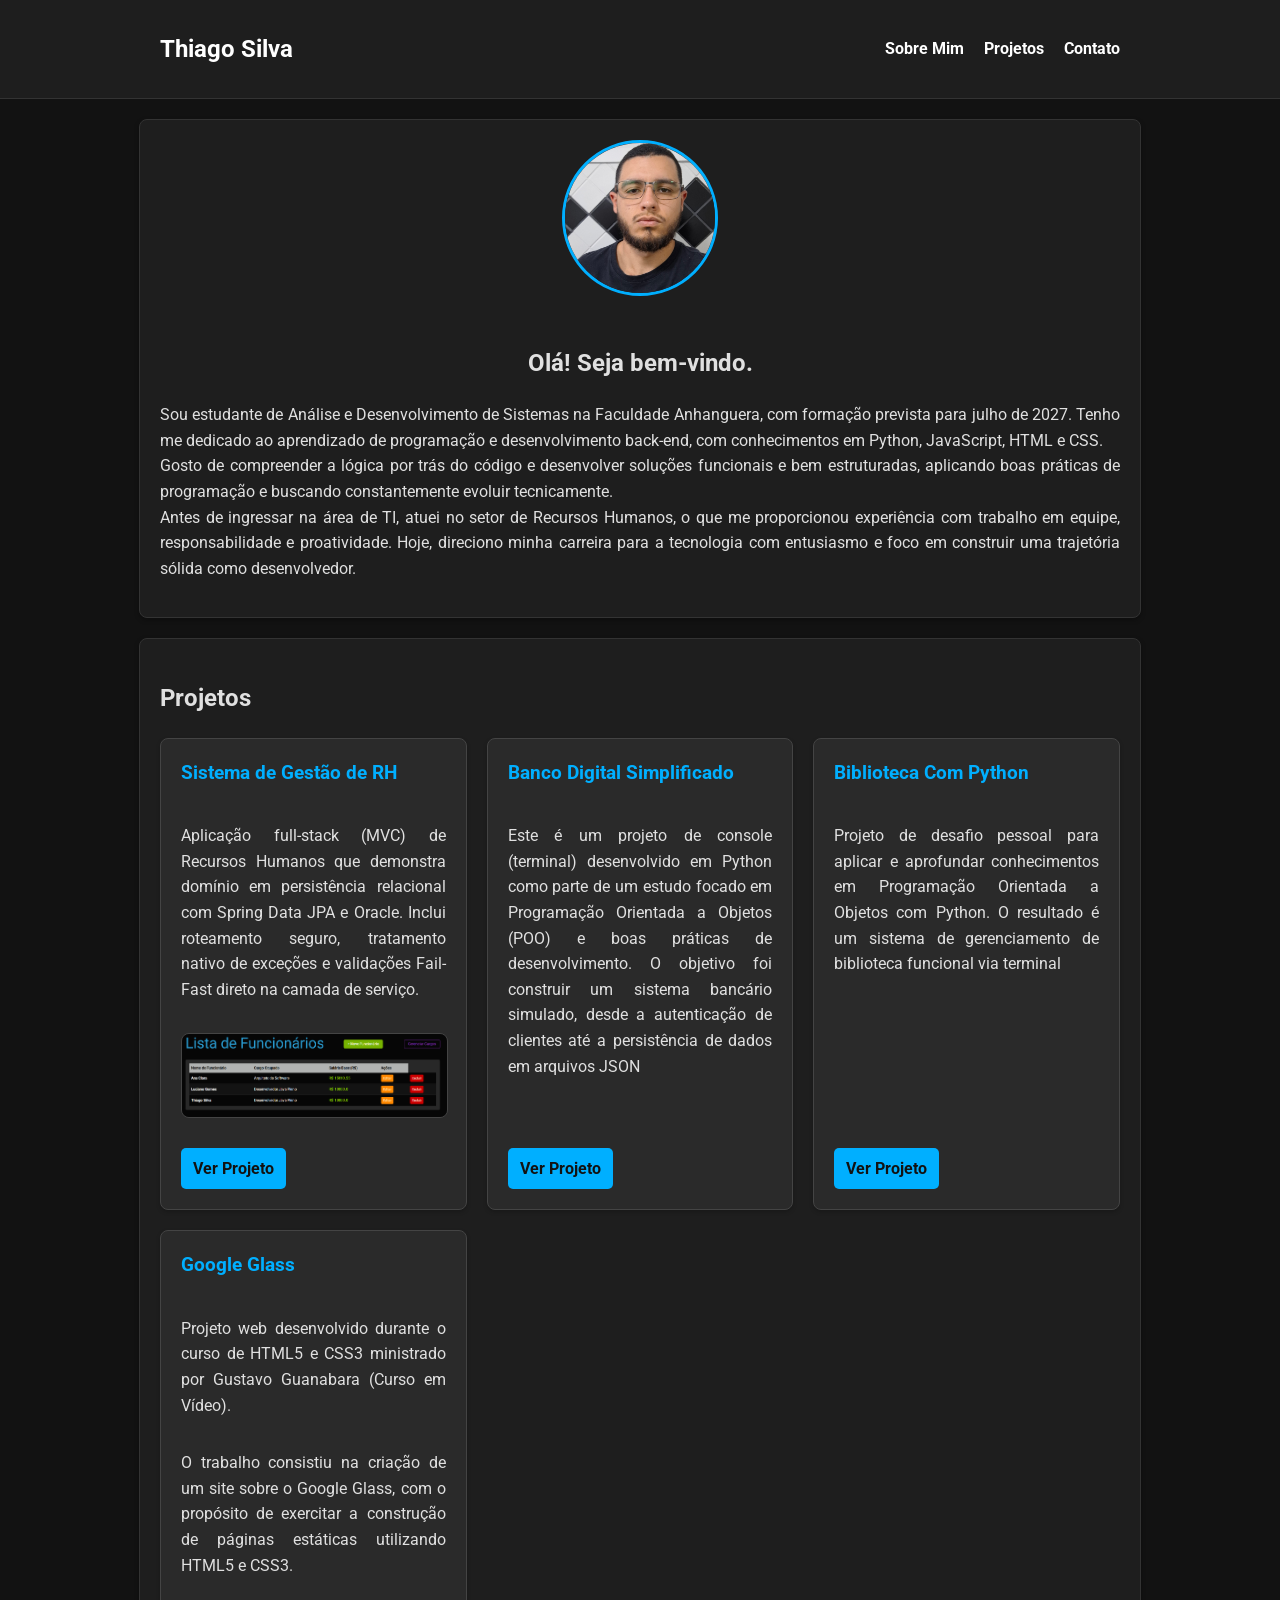
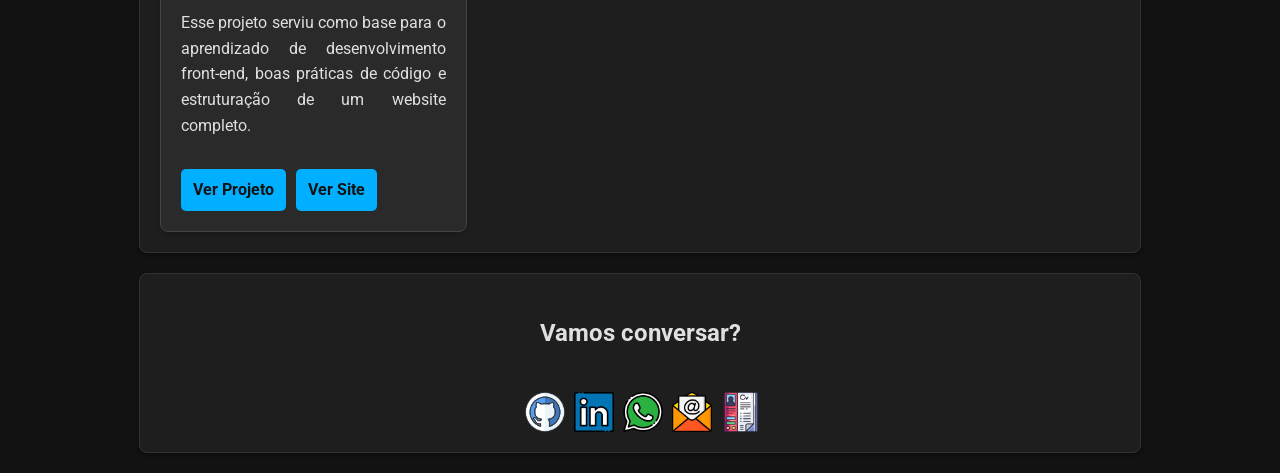
<file: index.html>
<!DOCTYPE html>
<html lang="pt-br">
<head>
    <meta charset="UTF-8">
    <meta name="viewport" content="width=device-width, initial-scale=1.0">
    <title>Thiago Silva</title>
    <link rel="stylesheet" href="estilo.css"> 
    <link rel="preconnect" href="https://fonts.googleapis.com">
    <link rel="preconnect" href="https://fonts.gstatic.com" crossorigin>
    <link href="https://fonts.googleapis.com/css2?family=Roboto:wght@400;700&display=swap" rel="stylesheet">
</head>
<body>

    <header class="navbar">
            <div class="container">
            <h1 class="logo">Thiago Silva</h1>
            
            <button class="menu-hamburger" aria-label="Abrir menu" aria-expanded="false">
                <span></span>
                <span></span>
                <span></span>
            </button>

            <nav class="menu-principal">
                <ul>
                    <li class="link-desktop"><a href="#sobre-mim">Sobre Mim</a></li>
                    <li class="link-desktop"><a href="#projetos">Projetos</a></li>
                    <li class="link-desktop"><a href="#contato">Contato</a></li> <li class="link-mobile divisor"></li> 

                    <li class="link-mobile">
                        <a href="https://github.com/ThgShikifujin" target="_blank"><img class="btn_menu" src="documentos/github.png"/></a>
                    </li>
                    <li class="link-mobile">
                        <a href="https://www.linkedin.com/in/thiago-silva-34b380301" target="_blank"><img class="btn_menu" src="documentos/linkedin.png"/></a>
                    </li>
                    <li class="link-mobile">
                        <a href="https://wa.me/5511951970552" target="_blank"><img class="btn_menu" src="documentos/whatsapp.png"/></a>
                    </li>
                    <li class="link-mobile">
                        <a href="mailto:thiagosilva_skt@outlook.com"><img class="btn_menu" src="documentos/email.png"/></a>
                    </li>
                    <li class="link-mobile">
                        <a href="documentos/Thiago_Silva_curriculo.pdf" target="_blank"><img class="btn_menu" src="documentos/cv.png"/></a>
                    </li>
                </ul>
            </nav>
        </div>
    </header>

    <main id="sobre-mim" class="container">
        <img class="foto-perfil" src="documentos/fotoPerfil.jpg" alt="Foto de Perfil de Thiago Silva">
        <h2>Olá! Seja bem-vindo.</h2>
        <p>Sou estudante de Análise e Desenvolvimento de Sistemas na Faculdade Anhanguera, com formação prevista para julho de 2027. Tenho me dedicado ao aprendizado de programação  e desenvolvimento back-end, com conhecimentos em Python, JavaScript, HTML e CSS.<br>
        Gosto de compreender a lógica por trás do código e desenvolver soluções funcionais e bem estruturadas, aplicando boas práticas de programação e buscando constantemente evoluir tecnicamente.
        <br>Antes de ingressar na área de TI, atuei no setor de Recursos Humanos, o que me proporcionou experiência com trabalho em equipe, responsabilidade e proatividade. Hoje, direciono minha carreira para a tecnologia com entusiasmo e foco em construir uma trajetória sólida como desenvolvedor.</p>
        </main>

    <section id="projetos" class="container">
        <h2>Projetos</h2>
        
        <div class="cards-projetos">

            <div class="card">
                <h3>Sistema de Gestão de RH</h3>
                <p>Aplicação full-stack (MVC) de Recursos Humanos que demonstra domínio em persistência relacional com Spring Data JPA e Oracle. Inclui roteamento seguro, tratamento nativo de exceções e validações Fail-Fast direto na camada de serviço.</p>
                <img src="documentos/sistemarh.png" alt="Preview do Projeto" class="card-img">
                <div class="card-links">
                    <a href="https://github.com/ThgShikifujin/Sistema_de_Gestao_de_RH" target="_blank">Ver Projeto</a>
                </div>
            </div>

            <div class="card">
                <h3>Banco Digital Simplificado</h3>
                <p>Este é um projeto de console (terminal) desenvolvido em Python como parte de um estudo focado em Programação Orientada a Objetos (POO) e boas práticas de desenvolvimento. O objetivo foi construir um sistema bancário simulado, desde a autenticação de clientes até a persistência de dados em arquivos JSON</p>
                <div class="card-links">
                    <a href="https://github.com/ThgShikifujin/Banco-Digital-Simplificado" target="_blank">Ver Projeto</a>
                </div>
            </div>
            
            <div class="card">
                <h3>Biblioteca Com Python</h3>
                <p>Projeto de desafio pessoal para aplicar e aprofundar conhecimentos em Programação Orientada a Objetos com Python. O resultado é um sistema de gerenciamento de biblioteca funcional via terminal</p>
                <div class="card-links">
                    <a href="https://github.com/ThgShikifujin/Biblioteca-com-Python" target="_blank">Ver Projeto</a>
                </div>
            </div>

            <div class="card">
                <h3>Google Glass</h3>
                <p>Projeto web desenvolvido durante o curso de HTML5 e CSS3 ministrado por Gustavo Guanabara (Curso em Vídeo).</p>
                    <P>O trabalho consistiu na criação de um site sobre o Google Glass, com o propósito de exercitar a construção de páginas estáticas utilizando HTML5 e CSS3.</P>
                    <p>Esse projeto serviu como base para o aprendizado de desenvolvimento front-end, boas práticas de código e estruturação de um website completo.</p>
                <div class="card-links">
                    <a href="https://github.com/ThgShikifujin/Projeto-Google-Glass" target="_blank">Ver Projeto</a>
                    <a href="https://thgshikifujin.github.io/Projeto-Google-Glass/" target="_blank">Ver Site</a>
                </div>
            </div>
        </div>
    </section>
    
    <footer id="contato" class="container">
        <h2>Vamos conversar?</h2>
        <div class="links-contato">
            <a href="https://github.com/ThgShikifujin" target="_blank"><img src="documentos/github.png"/></a>
            <a href="https://www.linkedin.com/in/thiago-silva-34b380301" target="_blank"><img src="documentos/linkedin.png"/></a>
            <a href="https://wa.me/5511951970552" target="_blank"><img src="documentos/whatsapp.png"/></a>
            <a href="mailto:thiagosilva_skt@outlook.com"><img src="documentos/email.png"/></a>
            <a href="documentos/Thiago_Silva_curriculo.pdf" target="_blank"><img src="documentos/cv.png"/></a>
        </div>
    </footer>

    <script src="script.js"></script>

</body>
</html>
</file>
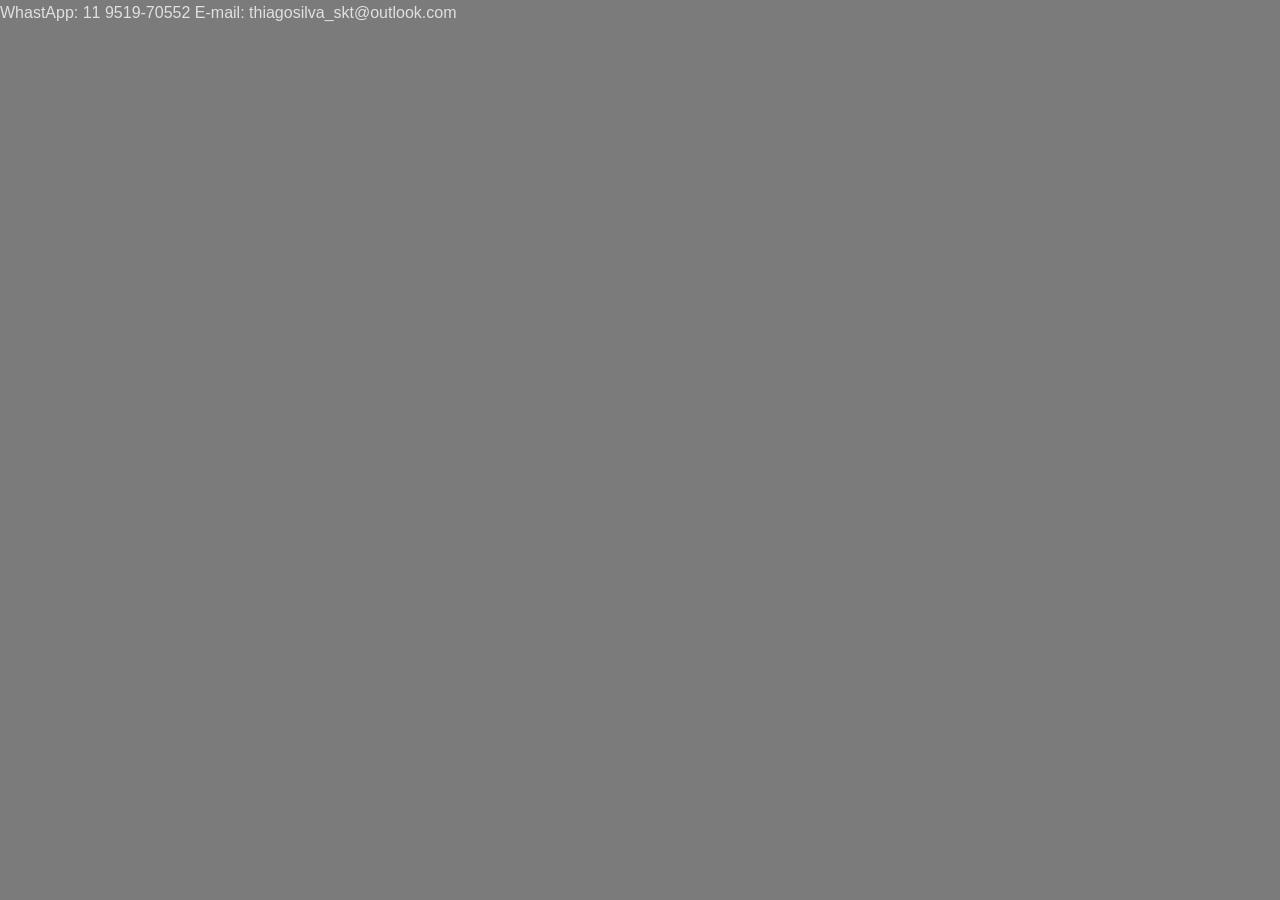
<file: pop-up.html>
<!DOCTYPE html>
<html lang="en">
<head>
    <meta charset="UTF-8">
    <link rel="stylesheet" href="estilo.css"/>
    <title>Document</title>
    <style>
        body {
            background-color: #7c7b7b;
            display: hidden;
        }
        a {
            text-decoration: none;
            color: black;
        }

        a:hover {
            color: #722F37;
        }
    </style>
</head>
<body>
    <Div class="pop-up">
       WhastApp: 11 9519-70552
       E-mail: thiagosilva_skt@outlook.com
    </Div>
</body>
</html>
</file>
<file: estilo.css>
body {
    font-family: 'Roboto', sans-serif; /* Usando a fonte do Google */
    margin: 0;
    padding: 0;
    /* --- MUDANÇA DARK --- */
    background-color: #121212; /* Fundo principal bem escuro */
    color: #e0e0e0; /* Cor do texto principal clara (cinza suave) */
    line-height: 1.6;
    overflow-x: hidden; /* Isso "tranca" o site horizontalmente, impedindo a rolagem lateral */
}

/* Classe utilitária para centralizar o conteúdo */
.container {
    max-width: 960px;
    margin: 20px auto;
    padding: 20px;
    /* --- MUDANÇA DARK --- */
    background-color: #1e1e1e; /* Fundo das seções (um pouco mais claro que o body) */
    border: 1px solid #333; /* Borda sutil */
    border-radius: 8px;
    box-shadow: 0 2px 5px rgba(0,0,0,0.3); /* Sombra um pouco mais forte */

}

.container p {
    text-align: justify;
}

/* --- Cabeçalho / Navbar --- */
.navbar {
    /* --- MUDANÇA DARK --- */
    background-color: #1e1e1e; /* Mesmo fundo das seções */
    border-bottom: 1px solid #333; /* Linha sutil de separação */
    color: #fff;
    padding: 10px 0;
    position: sticky;
    top: 0;
    z-index: 10;
}

.navbar .container {
    display: flex;
    justify-content: space-between;
    align-items: center;
    background-color: transparent; /* Tira o fundo da classe .container */
    box-shadow: none;
    border: none;
    margin-top: 0;
    margin-bottom: 0;
}

.navbar .logo {
    margin: 0;
    font-size: 24px;
    color: #fff;
}

.navbar nav ul {
    margin: 0;
    padding: 0;
    list-style: none;
    display: flex;
}

.navbar nav li {
    margin-left: 20px;
}

.navbar nav a {
    color: #fff;
    text-decoration: none;
    font-weight: bold;
    transition: color 0.3s ease;
}

/* Cor de destaque (pode ser um azul mais vibrante, ou outra cor) */
.navbar nav a:hover {
    color: #00AFFF; /* Azul vibrante (neon) */
}

/* --- Seção Sobre Mim --- */
#sobre-mim {
    text-align: center;
}

.foto-perfil {
    width: 150px;
    height: 150px;
    border-radius: 50%;
    object-fit: cover;
    /* --- MUDANÇA DARK --- */
    border: 3px solid #00AFFF; /* Borda azul vibrante */
    margin-bottom: 20px;
}

/* --- Seção Projetos (Cards) --- */
.cards-projetos {
    display: grid;
    grid-template-columns: repeat(auto-fit, minmax(250px, 1fr));
    gap: 20px;
}

.card {
    /* --- MUDANÇA DARK --- */
    background-color: #2a2a2a; /* Fundo dos cards (pouco mais claro) */
    border: 1px solid #444; /* Borda sutil */
    border-radius: 8px;
    padding: 20px;
    box-shadow: 0 2px 4px rgba(0,0,0,0.2);
    transition: transform 0.3s ease, box-shadow 0.3s ease;
    display: flex;
    flex-direction: column;
}

/* 1. Estado normal da imagem */
.card-img {
    width: 100%;            /* Ocupa a largura original do card */
    height: auto;
    border-radius: 8px;
    margin: 15px 0;
    border: 1px solid #444;
    
    /* ESSENCIAL: Prepara a suavidade e a posição */
    transition: transform 0.3s ease-in-out, box-shadow 0.3s ease-in-out;
    position: relative;     /* Permite usar o z-index */
    z-index: 1;             /* Fica na camada normal */
}

/* 2. Efeito apenas ao passar o mouse NA IMAGEM */
.card-img:hover {
    transform: scale(2);  /* Aumenta em 40% (ajuste conforme o gosto) */
    z-index: 100;           /* Joga a imagem para a frente de textos e botões */
    box-shadow: 0 10px 30px rgba(0, 0, 0, 0.8); /* Sombra para dar profundidade */
    border-color: #00AFFF;  /* Opcional: destaca a borda ao expandir */
}

.card-links {
    margin-top: auto; 
    padding-top: 15px; 
    display: flex; 
    flex-wrap: wrap; 
    gap: 10px; 
}

.card:hover {
    transform: translateY(-5px);
    box-shadow: 0 4px 8px rgba(0,0,0,0.3);
    border-color: #00AFFF; /* Destaque na borda ao passar o mouse */
}

.card h3 {
    margin-top: 0;
    /* --- MUDANÇA DARK --- */
    color: #00AFFF; /* Cor de destaque para títulos */
}

.card a {
    text-decoration: none;
    /* --- MUDANÇA DARK --- */
    background-color: #00AFFF; /* Fundo do botão */
    color: #121212; /* Texto escuro para contrastar com o botão claro */
    font-weight: bold; 
    padding: 8px 12px;
    border-radius: 5px;
    transition: background-color 0.3s ease;
}

.card a:hover {
    /* --- MUDANÇA DARK --- */
    background-color: #007BFF; /* Azul um pouco menos vibrante */
    color: #fff;
}

.links-contato img {
    width: 40px;  /* Define a largura (ajuste como preferir) */
    height: 40px; /* Define a altura */
    vertical-align: middle; /* Alinha melhor na linha */
    transition: transform 0.2s ease; /* Efeito suave */
    margin-left: 5px;
}

.links-contato a:hover img {
    transform: scale(1.1); /* Aumenta um pouco ao passar o mouse */
}

footer#contato {
    text-align: center; 
}

.links-contato {
    text-align: center;
    padding-top: 20px;
}
/*
.links-contato a {
    margin: 0 15px;
    text-decoration: none;
    
    color: #00AFFF; 
    font-weight: bold;
    font-size: 18px;
} */

.links-contato a:hover {
    text-decoration: underline;
}

.menu-hamburger {
    display: none; /* Escondido por padrão no desktop */
    flex-direction: column;
    justify-content: space-around;
    width: 30px;
    height: 24px;
    background: transparent;
    border: none;
    cursor: pointer;
    padding: 0;
    z-index: 1001; /* Garante que fique acima do menu */
}

/* Os 3 traços do ícone */
.menu-hamburger span {
    display: block;
    width: 100%;
    height: 3px;
    background-color: #e0e0e0;
    border-radius: 3px;
    transition: all 0.3s cubic-bezier(0.68, -0.55, 0.27, 1.55);
}

/* 2. Animação do 'X' (quando o botão tem a classe .ativo) */
.menu-hamburger.ativo span:nth-child(1) {
    transform: rotate(45deg) translate(5px, 6px);
}

.menu-hamburger.ativo span:nth-child(2) {
    opacity: 0;
}

.menu-hamburger.ativo span:nth-child(3) {
    transform: rotate(-45deg) translate(5px, -6px);
}

/* Esconde os links de contato do menu por padrão (no desktop) */
.menu-principal .link-mobile {
    display: none;
}


/* 3. A Media Query (Telas de 600px ou menos) */
@media (max-width: 600px) {

    /* Mostra o botão hambúrguer */
    .menu-hamburger {
        display: flex;
    }
    
    /* Ajusta o cabeçalho para ter espaço para o botão */
    .navbar .container {
        /* Garante que o logo fique de um lado e o botão do outro */
        justify-content: space-between; 
    }

    /* 4. O Menu (Mobile: escondido por padrão) */
    .menu-principal {
        position: fixed; /* Fica por cima de tudo */
        top: 0;
        right: 0; /* Começa "fora" da tela, à direita */
        width: 30%; /* Ocupa 80% da largura */
        height: 100vh; /* Ocupa 100% da altura */
        background-color: #1e1e1e; /* Mesmo fundo das seções */
        border-left: 1px solid #333;
        
        /* Centraliza os links */
        display: flex;
        justify-content: center;
        align-items: center;

        /* A Mágica de Esconder/Mostrar */
        transform: translateX(100%); /* Começa 100% fora da tela */
        transition: transform 0.3s ease-in-out;
        z-index: 1000; /* Fica abaixo do 'X', mas acima do resto */
    }

    /* 5. O Menu (Mobile: quando está ATIVO) */
    .menu-principal.ativo {
        transform: translateX(0); /* Volta para a posição 0 (visível) */
    }

    /* 6. Estilo dos links dentro do menu mobile */
    .menu-principal ul {
        flex-direction: column; /* Links em coluna */
        padding: 0;
        align-items: center;
    }

    .menu-principal li {
        margin: 20px 0; /* Espaçamento entre os links */
        text-align: center;
    }

    .menu-principal a {
        font-size: 1.5rem; /* Fonte maior para facilitar o clique */
        color: #fff;
    }

    .menu-principal a:hover {
        color: #00AFFF;
    }

    
    .menu-principal .link-mobile {
        display: list-item;
        
    }

    /* Esconde os links de navegação da página (Sobre, Projetos, Contato) */
    .menu-principal .link-desktop {
        display: none;
    }

    /* Esconde o divisor, já que não há mais o que dividir */
    .menu-principal .divisor {
        display: none;
    }

    .menu-principal .btn_menu {
        width: 50px;  /* Tamanho menor para o menu mobile */
        height: 50px;
    }

    footer#contato {
        display: none;
    }

    .card-img:hover {
         /* No celular, um zoom de 2x é muito. 
        Vamos baixar para algo que não ultrapasse a tela, como 1.1 ou 1.2 */
        transform: scale(1.2); 
            
            /* Opcional: Centraliza o zoom para garantir que não corte nas bordas */
        transform-origin: center; 
    }
    
}

/* 2. Para telas médias (Tablets ou janelas menores no PC) */
    @media (max-width: 1024px) {
        .card-img:hover {
            transform: scale(1.2); /* Reduzimos um pouco para não estourar */
        }
    }
</file>
